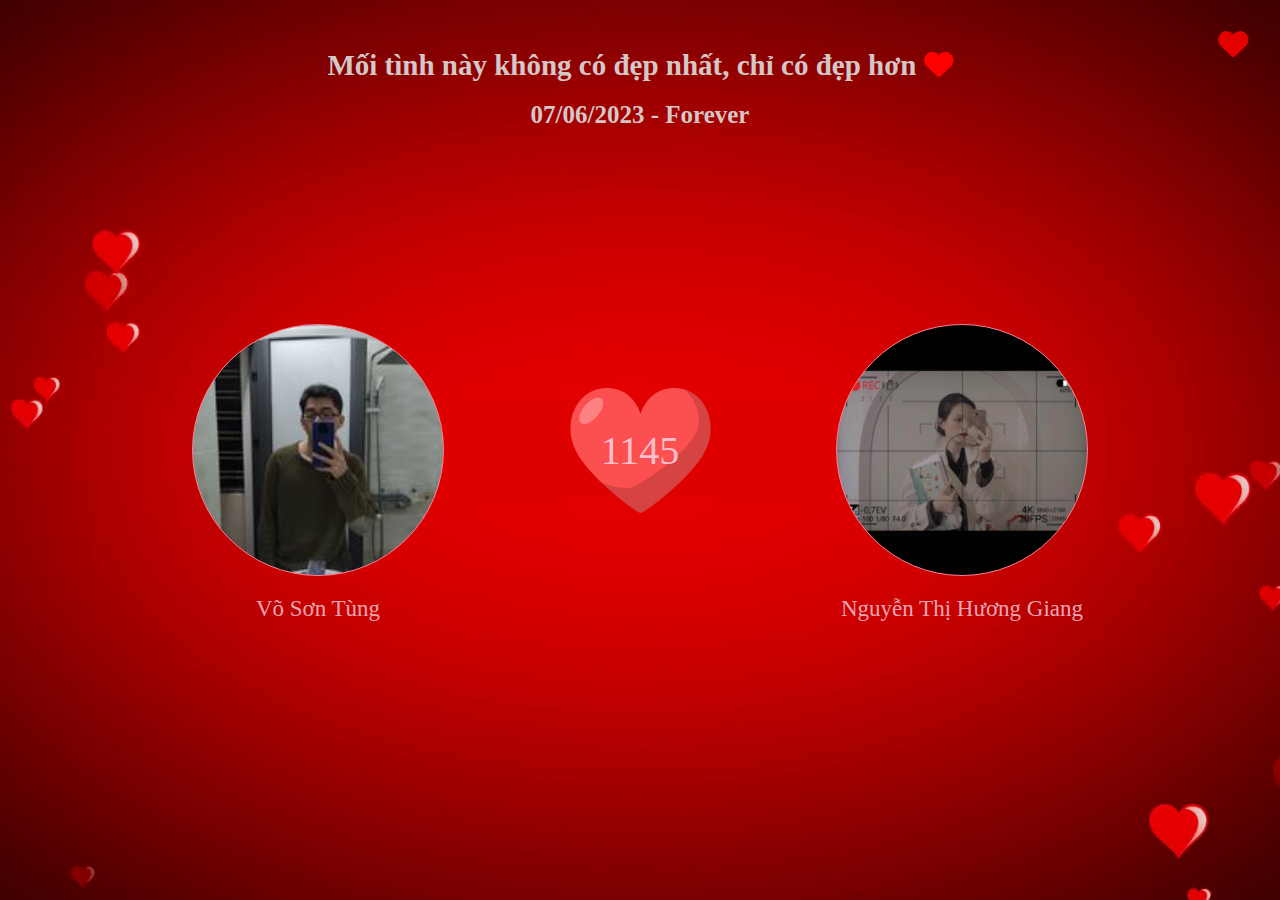
<file: index.html>
<!DOCTYPE html>
<html lang="en">
  <head>
    <meta charset="UTF-8" />
    <meta name="viewport" content="width=device-width, initial-scale=1.0" />
    <link rel="stylesheet" href="style.css" />
    <link
      rel="stylesheet"
      href="https://cdnjs.cloudflare.com/ajax/libs/font-awesome/6.3.0/css/all.min.css"
    />
    <link rel="icon" href="image/icon/heart.png" type="image/png" />
    <title>Story of our love</title>
  </head>
  <body>
    <h1>
      Mối tình này không có đẹp nhất, chỉ có đẹp hơn
      <i class="fa-sharp fa-solid fa-heart" style="color: red"></i>
    </h1>
    <h2>07/06/2023 - Forever</h2>
    <div class="love-bubble-container"></div>
    <div class="love-heart-rate-container">
      <div class="love-heart-rate-left">
        <svg
          version="1.0"
          xmlns="http://www.w3.org/2000/svg"
          xmlns:xlink="http://www.w3.org/1999/xlink"
          x="0px"
          y="0px"
          width="150px"
          height="73px"
          viewBox="0 0 150 73"
          enable-background="new 0 0 150 73"
          xml:space="preserve"
        >
          <polyline
            fill="none"
            stroke="#ff4d00"
            stroke-width="3"
            stroke-miterlimit="10"
            points="0,45.486 38.514,45.486 44.595,33.324 50.676,45.486 57.771,45.486 62.838,55.622 71.959,9 80.067,63.729 84.122,45.486 97.297,45.486 103.379,40.419 110.473,45.486 150,45.486"
          />
        </svg>
        <div class="fade-in"></div>
        <div class="fade-out"></div>
      </div>

      <div class="love-heart-rate-right">
        <svg
          version="1.0"
          xmlns="http://www.w3.org/2000/svg"
          xmlns:xlink="http://www.w3.org/1999/xlink"
          x="0px"
          y="0px"
          width="150px"
          height="73px"
          viewBox="0 0 150 73"
          enable-background="new 0 0 150 73"
          xml:space="preserve"
        >
          <polyline
            fill="none"
            stroke="#ff4d00"
            stroke-width="3"
            stroke-miterlimit="10"
            points="0,45.486 38.514,45.486 44.595,33.324 50.676,45.486 57.771,45.486 62.838,55.622 71.959,9 80.067,63.729 84.122,45.486 97.297,45.486 103.379,40.419 110.473,45.486 150,45.486"
          />
        </svg>
        <div class="fade-in"></div>
        <div class="fade-out"></div>
      </div>
    </div>

    <div class="love-container">
      <div id="love-boyfriend" class="love-couple">
        <p class="love-name">Võ Sơn Tùng</p>
      </div>
      <div class="love-heart"></div>
      <div id="love-girlfriend" class="love-couple">
        <p class="love-name">Nguyễn Thị Hương Giang</p>
      </div>
    </div>

    <div class="love-memory">
      <button class="close-button">
        <i class="fa-solid fa-circle-xmark"></i>
      </button>
      <div class="love-memory-image"></div>
      <div class="love-memory-slider">
        <span class="dot active"></span>
        <span class="dot"></span>
        <span class="dot"></span>
        <button id="backImage"><i class="fa-solid fa-backward"></i></button>
        <button id="nextImage"><i class="fa-solid fa-forward"></i></button>
      </div>
      <textarea class="love-memory-description" readonly></textarea>
    </div>

    <button id="love-album-btn">
      <i class="fa-sharp fa-solid fa-heart" style="color: #e50000"></i>
    </button>
  </body>
  <script type="module" src="memory.js"></script>
  <script type="module" src="script.js"></script>
</html>
</file>
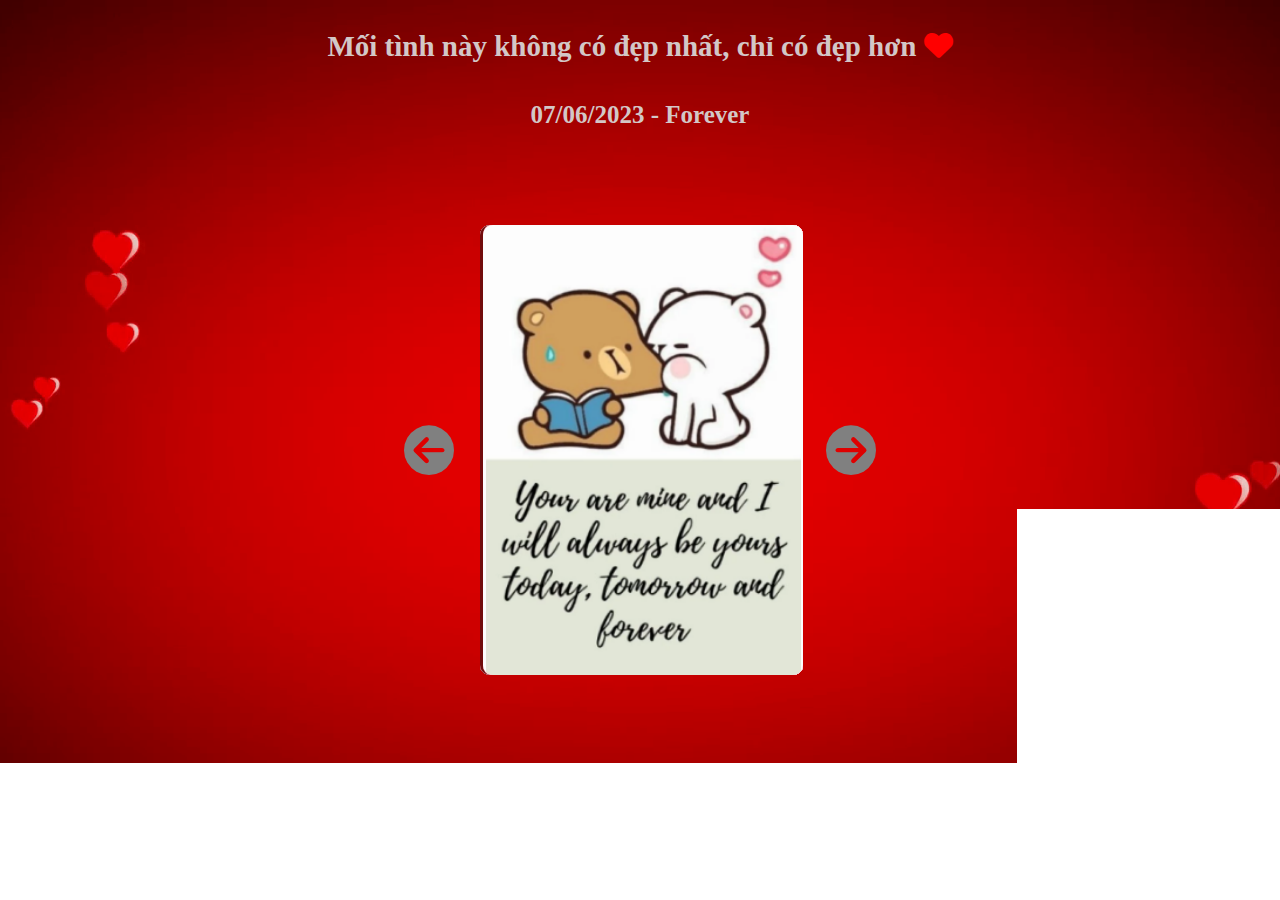
<file: album.html>
<!DOCTYPE html>
<html lang="en">
  <head>
    <meta charset="UTF-8" />
    <meta name="viewport" content="width=device-width, initial-scale=1.0" />
    <title>Love Album</title>
    <link rel="stylesheet" href="album.css" />
    <link
      rel="stylesheet"
      href="https://cdnjs.cloudflare.com/ajax/libs/font-awesome/6.3.0/css/all.min.css"
    />
  </head>
  <body class="album-container">
    <h1>
      Mối tình này không có đẹp nhất, chỉ có đẹp hơn
      <i class="fa-sharp fa-solid fa-heart" style="color: red"></i>
    </h1>
    <h2>07/06/2023 - Forever</h2>
    <button id="prev-btn">
      <i class="fa-solid fa-circle-arrow-left"></i>
    </button>
    <div id="book" class="book">
      <!-- <div id="p1" class="paper">
        <div class="front">
          <div id="f1" class="front-content">
            <div class="page-picture"></div>
            <textarea class="page-description" readonly>asdasd</textarea>
          </div>
        </div>
        <div class="back">
          <div id="b1" class="back-content">
            <h1>Back 1</h1>
          </div>
        </div>
      </div>
      <div id="p2" class="paper">
        <div class="front">
          <div id="f2" class="front-content">
            <div></div>
          </div>
        </div>
        <div class="back">
          <div id="b2" class="back-content">
            <h1>Back 2</h1>
          </div>
        </div>
      </div> -->
    </div>
    <button id="next-btn">
      <i class="fa-solid fa-circle-arrow-right"></i>
    </button>
    <div id="page-index"></div>
    <div class="x"></div>
    <script type="module" src="album.js"></script>
  </body>
</html>
</file>
<file: style.css>
@import url("https://fonts.googleapis.com/css2?family=Open+Sans&family=Sono&display=swap");

body {
  background-image: url("image/bg/bg.png");
  background-position: center;
  background-repeat: no-repeat;
  background-size: cover;
  height: 100vh;
  margin: 0;
  overflow: hidden;
}

h1 {
  position: absolute;
  top: 30px;
  left: 50%;
  transform: translateX(-50%);
  color: #d3c7c7;
  font-size: 29px;
}
h2 {
  position: absolute;
  top: 80px;
  left: 50%;
  transform: translateX(-50%);
  color: #d3c7c7;
  font-size: 25px;
}
.love-container {
  position: absolute;
  top: 50%;
  left: 50%;
  width: 70%;
  height: 40%;
  transform: translate(-50%, -50%);
  display: flex;
  align-items: center;
  justify-content: space-between;
}

.love-container div {
  width: 250px;
  height: 250px;
  border-radius: 50%;
}

#love-boyfriend {
  background-image: url("image/couple/me.jpg");
  background-position: center;
  background-repeat: no-repeat;
  background-size: cover;
}
#love-girlfriend {
  background-image: url("image/couple/her.jpg");
  background-position: center;
  background-repeat: no-repeat;
  background-size: cover;
}
.love-couple {
  position: relative;
  width: 200px;
  height: 200px;
  border-radius: 50%;
  border: 1px solid #f78396;
}

.love-name {
  position: absolute;
  bottom: -70px;
  left: 0;
  width: 100%;
  font-size: 23px;
  color: rgb(236, 166, 178);
  text-align: center;
}

/* --------------- Heart beat ---------------  */
.love-heart {
  position: relative;
  background-image: url("image/icon/heart.png");
  background-position: center;
  background-repeat: no-repeat;
  background-size: 65%;
  animation: heartbeat 1s infinite;
  display: flex;
  justify-content: center;
  align-items: center;
  font-size: 40px;
  color: pink;
}

@keyframes heartbeat {
  0% {
    transform: scale(1);
  }
  50% {
    transform: scale(1.3);
  }
  100% {
    transform: scale(1);
  }
}

/* ------------------- Bubble effect ------------  */
.love-bubble-container {
  position: relative;
  height: 100vh;
  width: 100%;
}

.love-bubble {
  position: absolute;
  bottom: 0;
  border-radius: 50%;
  border: 5px solid #f9f9f985;
  opacity: 0.9;
  filter: brightness(110%);
  box-shadow: 0 2px 5px #0000004d;
  animation: floating 4s infinite;
  cursor: pointer;
  z-index: 1;
}

@keyframes floating {
  0% {
    transform: translateY(0);
  }
  100% {
    transform: translateY(-100vh);
  }
}

/* ----------------- Pointer heart -------------------- */
.heart {
  position: fixed;
  color: red;
  pointer-events: none;
  animation: heartFade 1s ease-out forwards;
}

@keyframes heartFade {
  0% {
    opacity: 1;
    transform: scale(1);
  }
  100% {
    opacity: 0;
    transform: scale(1.5);
  }
}

/* --------------- Image information ------------------ */
.love-memory {
  position: absolute;
  top: 50%;
  left: 50%;
  width: 400px;
  height: 550px;
  transform: translate(-50%, -50%);
  display: none;
}

.love-memory-image {
  position: relative;
  height: 70%;
  background-color: white;
  margin: 0;
  border-top-right-radius: 30px;
  border-top-left-radius: 30px;
}

.love-memory-description {
  height: 30%;
  width: 100%;
  padding: 10px;
  background-color: #aa96da;
  color: #ffffd2;
  font-size: 20px;
  overflow: auto;
  box-sizing: border-box;
  resize: none;
  border-bottom-right-radius: 30px;
  border-bottom-left-radius: 30px;
}

.close-button {
  position: absolute;
  top: 10px;
  right: 10px;
  font-size: 30px;
  color: white;
  background: transparent;
  border: none;
  cursor: pointer;
  z-index: 2;
}

.close-button:focus {
  outline: none;
}

.close-button:hover {
  color: red;
}

/* -------------------- Slider --------------------------- */
.love-memory-slider {
  position: relative;
  height: 20px;
  overflow: hidden;
  margin: 0;
  text-align: center;
  background-color: pink;
}
.dot {
  display: inline-block;
  width: 10px;
  height: 10px;
  border-radius: 50%;
  background-color: #bbb;
  margin-right: 5px;
  cursor: pointer;
}
.dot.active {
  background-color: #333;
}

.love-memory-slider button {
  position: absolute;
  border: none;
  height: 100%;
  border-radius: 4px;
  background-color: transparent;
  color: #fff;
  cursor: pointer;
}

#backImage {
  position: absolute;
  left: 10px;
}
#nextImage {
  position: absolute;
  right: 10px;
}
.love-memory-slider button:hover {
  background-color: #555;
}

/* -------------------- Heart rate -----------------------  */
.love-heart-rate-container {
  position: absolute;
  top: 50%;
  left: 50%;
  width: 45%;
  height: 100px;
  transform: translate(-50%, -50%);
  background-color: #df0000;
}

.love-heart-rate-left {
  width: 130px;
  height: 73px;
  position: absolute;
  left: 15%;
  margin: 20px auto;
}
.love-heart-rate-right {
  width: 130px;
  height: 73px;
  position: absolute;
  right: 15%;
  margin: 20px auto;
}

.fade-in {
  position: absolute;
  width: 100%;
  height: 120%;
  background-color: #df0000;
  top: 0;
  right: 0;
  animation: heartRateIn 2s linear infinite;
}

.fade-out {
  position: absolute;
  width: 100%;
  height: 100%;
  top: 0;
  left: -120%;
  animation: heartRateOut 2s linear infinite;
  animation-delay: 2s;
  background: rgba(223, 0, 0, 1);
  background: -moz-linear-gradient(
    left,
    rgba(223, 0, 0, 1) 0%,
    rgba(223, 0, 0, 1) 50%,
    rgba(223, 0, 0, 0) 100%
  );
  background: -webkit-linear-gradient(
    left,
    rgba(223, 0, 0, 1) 0%,
    rgba(223, 0, 0, 1) 50%,
    rgba(223, 0, 0, 0) 100%
  );
  background: -o-linear-gradient(
    left,
    rgba(223, 0, 0, 1) 0%,
    rgba(223, 0, 0, 1) 50%,
    rgba(223, 0, 0, 0) 100%
  );
  background: -ms-linear-gradient(
    left,
    rgba(223, 0, 0, 1) 0%,
    rgba(223, 0, 0, 1) 50%,
    rgba(223, 0, 0, 0) 100%
  );
  background: linear-gradient(
    to right,
    rgba(223, 0, 0, 1) 0%,
    rgba(223, 0, 0, 1) 80%,
    rgba(223, 0, 0, 0) 100%
  );
}

@keyframes heartRateIn {
  0% {
    width: 100%;
  }
  50% {
    width: 0;
  }
  100% {
    width: 0;
  }
}

@keyframes heartRateOut {
  0% {
    left: -120%;
  }
  30% {
    left: -120%;
  }
  100% {
    left: 0;
  }
}

/* ------------- Album ------------*/
#love-album-btn {
  position: absolute;
  top: 3%;
  right: 3%;
  width: 30px;
  height: 30px;
  background-color: inherit;
  border: none;
  cursor: pointer;
  font-size: 30px;
}

#love-album-btn i {
  height: 100%;
  width: 100%;
}
</file>
<file: album.css>
@import url("https://fonts.googleapis.com/css2?family=Open+Sans&family=Sono&display=swap");

.album-container {
  height: 100vh;
  display: flex;
  justify-content: center;
  align-items: center;
  background-image: url("./image/bg/bg.png");
  background-position: center;
  background-repeat: no-repeat;
  background-size: cover;
  margin: 0;
  overflow: hidden;
  /* background-color: powderblue; */
}

h1 {
  position: absolute;
  top: 30px;
  left: 50%;
  transform: translateX(-50%);
  color: #d3c7c7;
  font-size: 29px;
  margin: 0;
}

h2 {
  position: absolute;
  top: 80px;
  left: 50%;
  transform: translateX(-50%);
  color: #d3c7c7;
  font-size: 25px;
}

/* Book */
.book {
  position: relative;
  width: 25%;
  height: 50%;
  transition: transform 1s;
}

.paper {
  position: absolute;
  width: 100%;
  height: 100%;
  top: 0;
  left: 0;
  perspective: 1500px;
}

.front,
.back {
  position: absolute;
  width: 100%;
  height: 100%;
  top: 0;
  left: 0;
  transform-origin: left;
  transition: transform 1s;
  background-color: pink;
  border-radius: 10px;
}

.front {
  z-index: 1;
  backface-visibility: hidden;
  border-left: 3px solid #710c0c;
}

.back {
  z-index: 0;
}

.front-content,
.back-content {
  width: 100%;
  height: 100%;
  display: flex;
  justify-content: center;
  align-items: center;
  flex-direction: column;
  padding: 0;
}

.back-content {
  transform: rotateY(180deg);
}

.back-content h3 {
  height: 8%;
  color: #ef4b66;
  margin: 0;
  padding-top: 10px;
  word-spacing: 0.2rem;
}

/* Paper flip effect */
.flipped .front,
.flipped .back {
  transform: rotateY(-180deg);
}

/* Controller Buttons */
button {
  border: none;
  background-color: transparent;
  cursor: pointer;
  margin: 20px;
  transition: transform 1s;
}

button:focus {
  outline: none;
}

button:hover i {
  color: #636363;
}

button i {
  font-size: 50px;
  color: gray;
}

#page-index {
  position: absolute;
  bottom: 10%;
  right: 50%;
  transform: translateX(-50%);
  color: white;
  margin: 0;
  font-size: 20px;
}

/* -------- Album picture ------- */
.page-picture {
  width: 90%;
  height: 80%;
  border-radius: 10px;
  margin: 0;
}

.page-description {
  height: 100%;
  width: 100%;
  padding: 10px;
  color: #ffffd2;
  font-size: 20px;
  overflow: auto;
  box-sizing: border-box;
  resize: none;
}

/* ------- Front cover ----------- */
.front-cover {
  height: 100%;
  width: 100%;
  background-image: url("./front_cover.jpg");
  background-position: center;
  background-repeat: no-repeat;
  background-size: cover;
  background-color: #fdfdfd;
  border-radius: 10px;
}
</file>
